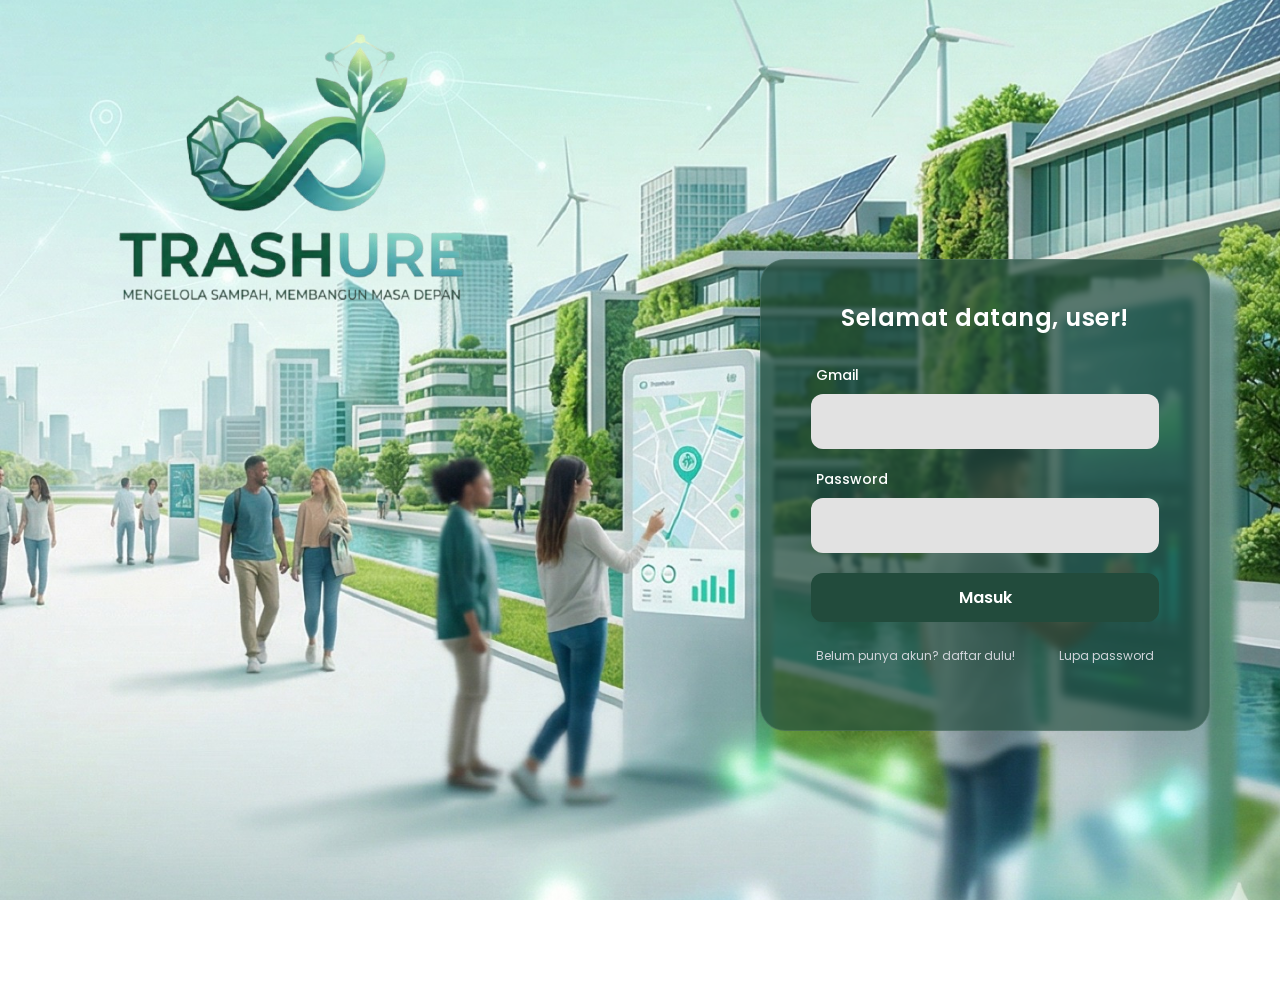
<file: index.html>
<!DOCTYPE html>
<html lang="id">
<head>
    <meta charset="UTF-8">
    <meta name="viewport" content="width=device-width, initial-scale=1.0">
    <title>Trashure - Login</title>
    <link rel="stylesheet" href="style.css">
    <link href="https://fonts.googleapis.com/css2?family=Poppins:wght@400;500;600;700&display=swap" rel="stylesheet">
</head>
<body>
    <div class="background-overlay"></div>

    <div class="brand-section">
        <img src="logo.png" alt="Trashure Logo" class="logo">
    </div>

    <div class="login-wrapper">
        <div class="login-card">
            <h2>Selamat datang, user!</h2>
            
            <form id="loginForm" action="login.php" method="POST">
                <div class="input-group">
                    <label for="gmail">Gmail</label>
                    <input type="text" id="gmail" name="gmail" required>
                </div>
                
                <div class="input-group">
                    <label for="password">Password</label>
                    <input type="password" id="password" name="password" required>
                </div>

                <button type="submit" name="login" style="width: 100%; padding: 12px; border-radius: 12px; background-color: #224B3C; color: white; border: none; font-size: 16px; font-weight: 600; cursor: pointer; margin-bottom: 15px; transition: 0.3s;">Masuk</button>

                <div class="links-row">
                    <a href="sign_up.html" class="action-link">Belum punya akun? daftar dulu!</a>
                    <a href="#" class="action-link">Lupa password</a>
                </div>

            </form>
        </div>
    </div>

    <script src="script.js"></script>
</body>
</html>
</file>
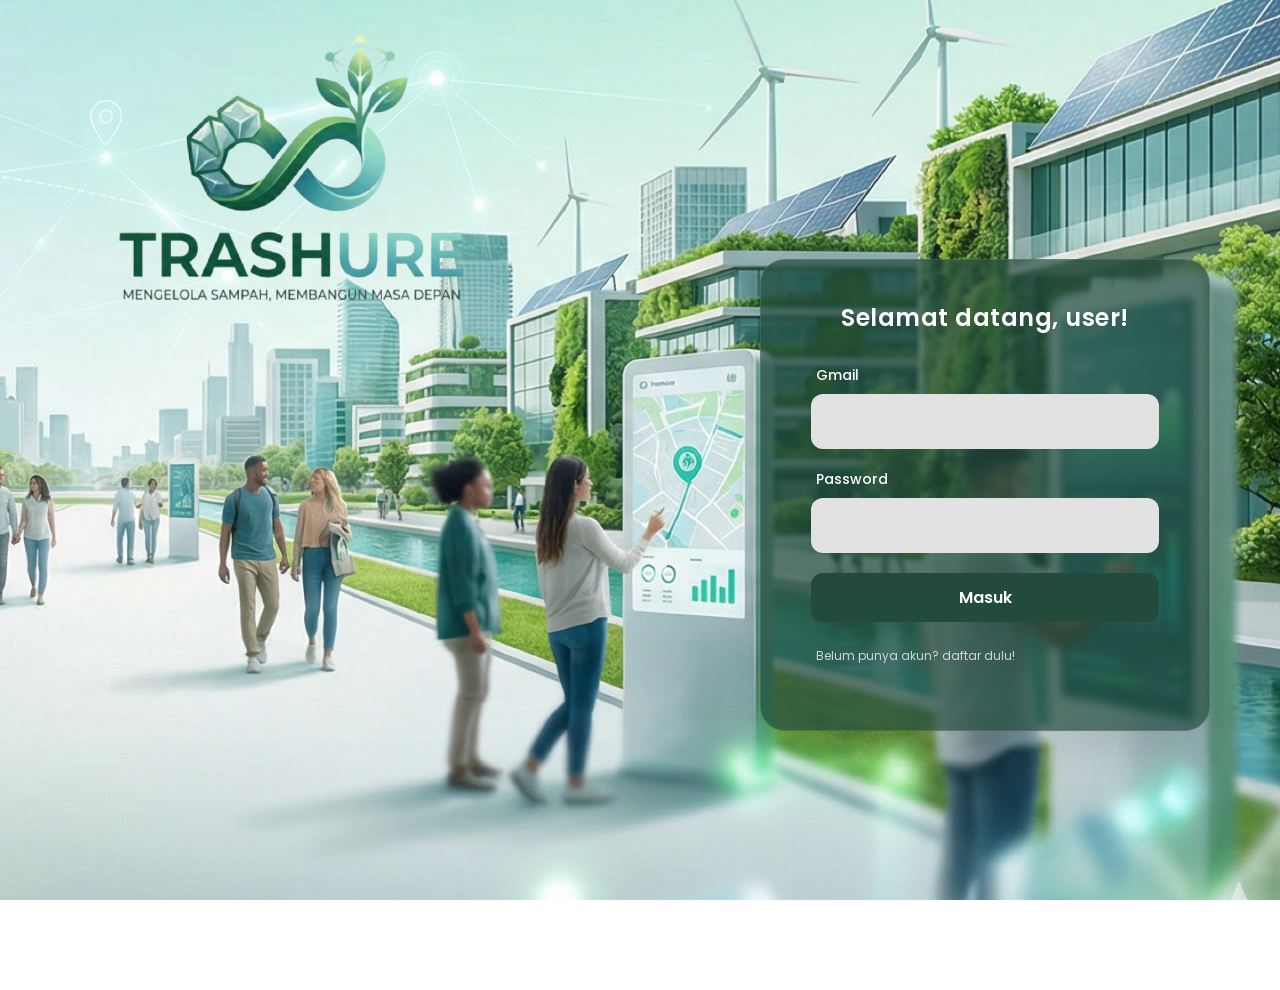
<file: Transhure/index.html>
<!DOCTYPE html>
<html lang="id">
<head>
    <meta charset="UTF-8">
    <meta name="viewport" content="width=device-width, initial-scale=1.0">
    <title>Trashure - Login</title>
    <link rel="stylesheet" href="style.css">
    <link href="https://fonts.googleapis.com/css2?family=Poppins:wght@400;500;600;700&display=swap" rel="stylesheet">
</head>
<body>
    <div class="background-overlay"></div>

    <div class="brand-section">
        <img src="logo.png" alt="Trashure Logo" class="logo">
    </div>

    <div class="login-wrapper">
        <div class="login-card">
            <h2>Selamat datang, user!</h2>
            
            <form id="loginForm" action="login.php" method="POST">
                <div class="input-group">
                    <label for="gmail">Gmail</label>
                    <input type="text" id="gmail" name="gmail" required>
                </div>
                
                <div class="input-group">
                    <label for="password">Password</label>
                    <input type="password" id="password" name="password" required>
                </div>

                <button type="submit" name="login" style="width: 100%; padding: 12px; border-radius: 12px; background-color: #224B3C; color: white; border: none; font-size: 16px; font-weight: 600; cursor: pointer; margin-bottom: 15px; transition: 0.3s;">Masuk</button>

                <div class="links-row">
                    <a href="sign_up.html" class="action-link">Belum punya akun? daftar dulu!</a>
                </div>

            </form>
        </div>
    </div>

    <script src="script.js"></script>
</body>
</html>
</file>
<file: style.css>
* {
    margin: 0;
    padding: 0;
    box-sizing: border-box;
    font-family: 'Poppins', sans-serif;
}

body, html {
    height: 100%;
    width: 100%;
    overflow: hidden; /* Mencegah scroll */
}

/* --- GANTI URL BACKGROUND DI BAWAH INI --- */
body {
    background-image: url('backgroun.jpeg'); /* Ganti dengan URL gambar background yang diinginkan */
    background-size: cover;
    background-position: center;
    background-repeat: no-repeat;
    position: relative;
}

/* Posisi Logo di Kiri Atas */
.brand-section {
    position: absolute;
    top: -10px;
    left: 100px;
    z-index: 10;
}

.logo {
    max-width: 400px; /* Sesuaikan ukuran logo di sini */
    height: auto;
}

/* Wrapper untuk menengahkan kotak login */
.login-wrapper {
    display: flex;
    margin-left: 760px;
    align-items: center;
    height: 110vh;
    width: 100%;
}

/* Efek Glassmorphism (Kaca Transparan) pada Card */
.login-card {
    background: rgba(34, 75, 60, 0.7); /* Warna hijau gelap transparan */
    backdrop-filter: blur(2px);
    -webkit-backdrop-filter: blur(2px);
    border: 1px solid rgba(255, 255, 255, 0.1);
    border-radius: 25px;
    padding: 40px 50px;
    width: 450px;
    box-shadow: 0 15px 35px rgba(0, 0, 0, 0.1);
    color: white;
    text-align: center;
}

.login-card h2 {
    font-size: 24px;
    font-weight: 600;
    margin-bottom: 30px;
    letter-spacing: 0.5px;
}

.input-group {
    text-align: left;
    margin-bottom: 20px;
}

.input-group label {
    display: block;
    font-size: 14px;
    font-weight: 500;
    margin-bottom: 8px;
    margin-left: 5px;
}

.input-group input {
    width: 100%;
    padding: 15px 20px;
    border: none;
    border-radius: 12px;
    background-color: #E2E2E2; /* Warna abu-abu terang sesuai desain */
    font-size: 16px;
    outline: none;
    transition: background-color 0.3s;
}

.input-group input:focus {
    background-color: #ffffff;
}

/* Baris Link (Belum punya akun & Lupa password) */
.links-row {
    display: flex;
    justify-content: space-between;
    margin-top: 10px;
    margin-bottom: 25px;
    padding: 0 5px;
}

.action-link {
    font-size: 12px;
    color: #d1d5db;
    cursor: pointer;
    text-decoration: none;
    transition: color 0.3s;
}

.action-link:hover {
    color: #ffffff;
    text-decoration: underline;
}

/* Bagian "Atau Masuk Melalui" */
.divider {
    margin-bottom: 20px;
}

.text-atau {
    font-size: 14px;
    margin-bottom: 5px;
    font-weight: 500;
}

.text-masuk {
    font-size: 15px;
    font-weight: 600;
}

/* Tombol Sosial Media */
.social-login {
    display: flex;
    justify-content: center;
    gap: 20px;
    margin-top: 15px;
}
</file>
<file: Transhure/style.css>
* {
    margin: 0;
    padding: 0;
    box-sizing: border-box;
    font-family: 'Poppins', sans-serif;
}

body, html {
    height: 100%;
    width: 100%;
    overflow: hidden; /* Mencegah scroll */
}

/* --- GANTI URL BACKGROUND DI BAWAH INI --- */
body {
    background-image: url('backgroun.jpeg'); /* Ganti dengan URL gambar background yang diinginkan */
    background-size: cover;
    background-position: center;
    background-repeat: no-repeat;
    position: relative;
}

/* Posisi Logo di Kiri Atas */
.brand-section {
    position: absolute;
    top: -10px;
    left: 100px;
    z-index: 10;
}

.logo {
    max-width: 400px; /* Sesuaikan ukuran logo di sini */
    height: auto;
}

/* Wrapper untuk menengahkan kotak login */
.login-wrapper {
    display: flex;
    margin-left: 760px;
    align-items: center;
    height: 110vh;
    width: 100%;
}

/* Efek Glassmorphism (Kaca Transparan) pada Card */
.login-card {
    background: rgba(34, 75, 60, 0.7); /* Warna hijau gelap transparan */
    backdrop-filter: blur(2px);
    -webkit-backdrop-filter: blur(2px);
    border: 1px solid rgba(255, 255, 255, 0.1);
    border-radius: 25px;
    padding: 40px 50px;
    width: 450px;
    box-shadow: 0 15px 35px rgba(0, 0, 0, 0.1);
    color: white;
    text-align: center;
}

.login-card h2 {
    font-size: 24px;
    font-weight: 600;
    margin-bottom: 30px;
    letter-spacing: 0.5px;
}

.input-group {
    text-align: left;
    margin-bottom: 20px;
}

.input-group label {
    display: block;
    font-size: 14px;
    font-weight: 500;
    margin-bottom: 8px;
    margin-left: 5px;
}

.input-group input {
    width: 100%;
    padding: 15px 20px;
    border: none;
    border-radius: 12px;
    background-color: #E2E2E2; /* Warna abu-abu terang sesuai desain */
    font-size: 16px;
    outline: none;
    transition: background-color 0.3s;
}

.input-group input:focus {
    background-color: #ffffff;
}

/* Baris Link (Belum punya akun & Lupa password) */
.links-row {
    display: flex;
    justify-content: space-between;
    margin-top: 10px;
    margin-bottom: 25px;
    padding: 0 5px;
}

.action-link {
    font-size: 12px;
    color: #d1d5db;
    cursor: pointer;
    text-decoration: none;
    transition: color 0.3s;
}

.action-link:hover {
    color: #ffffff;
    text-decoration: underline;
}

/* Bagian "Atau Masuk Melalui" */
.divider {
    margin-bottom: 20px;
}

.text-atau {
    font-size: 14px;
    margin-bottom: 5px;
    font-weight: 500;
}

.text-masuk {
    font-size: 15px;
    font-weight: 600;
}

/* Tombol Sosial Media */
.social-login {
    display: flex;
    justify-content: center;
    gap: 20px;
    margin-top: 15px;
}
</file>
